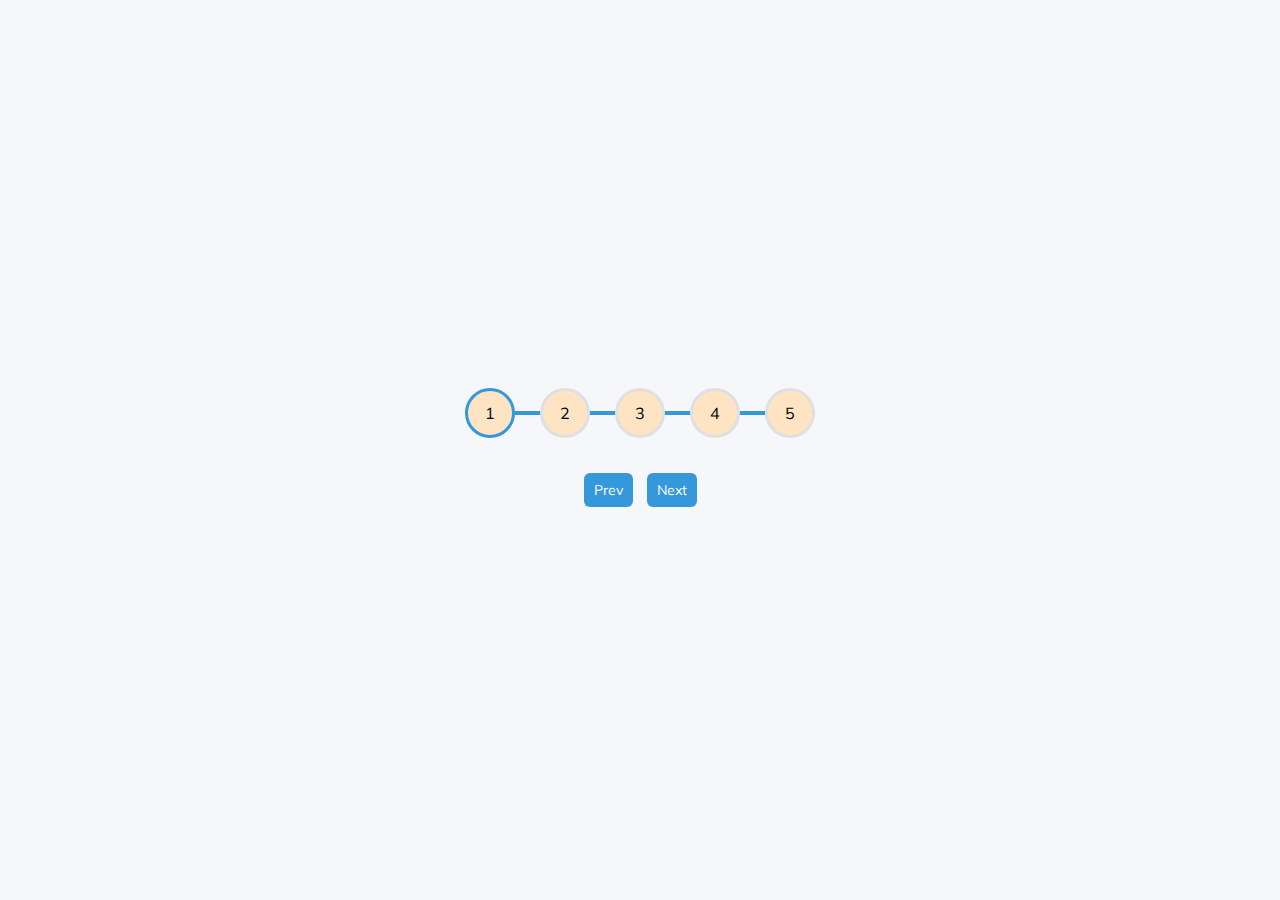
<file: Progress Steps/index.html>
<!DOCTYPE html>
<html lang="en">

<head>
    <meta charset="UTF-8">
    <meta http-equiv="X-UA-Compatible" content="IE=edge">
    <meta name="viewport" content="width=device-width, initial-scale=1.0">
    <title>Progress Steps</title>
    <link rel="stylesheet" href="style.css">
</head>

<body>
    <div class="container">
        <div class="progress-container">
            <div class="progress" id="progbar"></div>
            <div class="circle active">1</div>
            <div class="circle ">2</div>
            <div class="circle ">3</div>
            <div class="circle ">4</div>
            <div class="circle ">5</div>
        </div>
        <button class="btn " id="prev" >Prev</button>
        <button class="btn" id="next" >Next</button>

        <script src="script.js"></script>
</body>

</html>
</file>
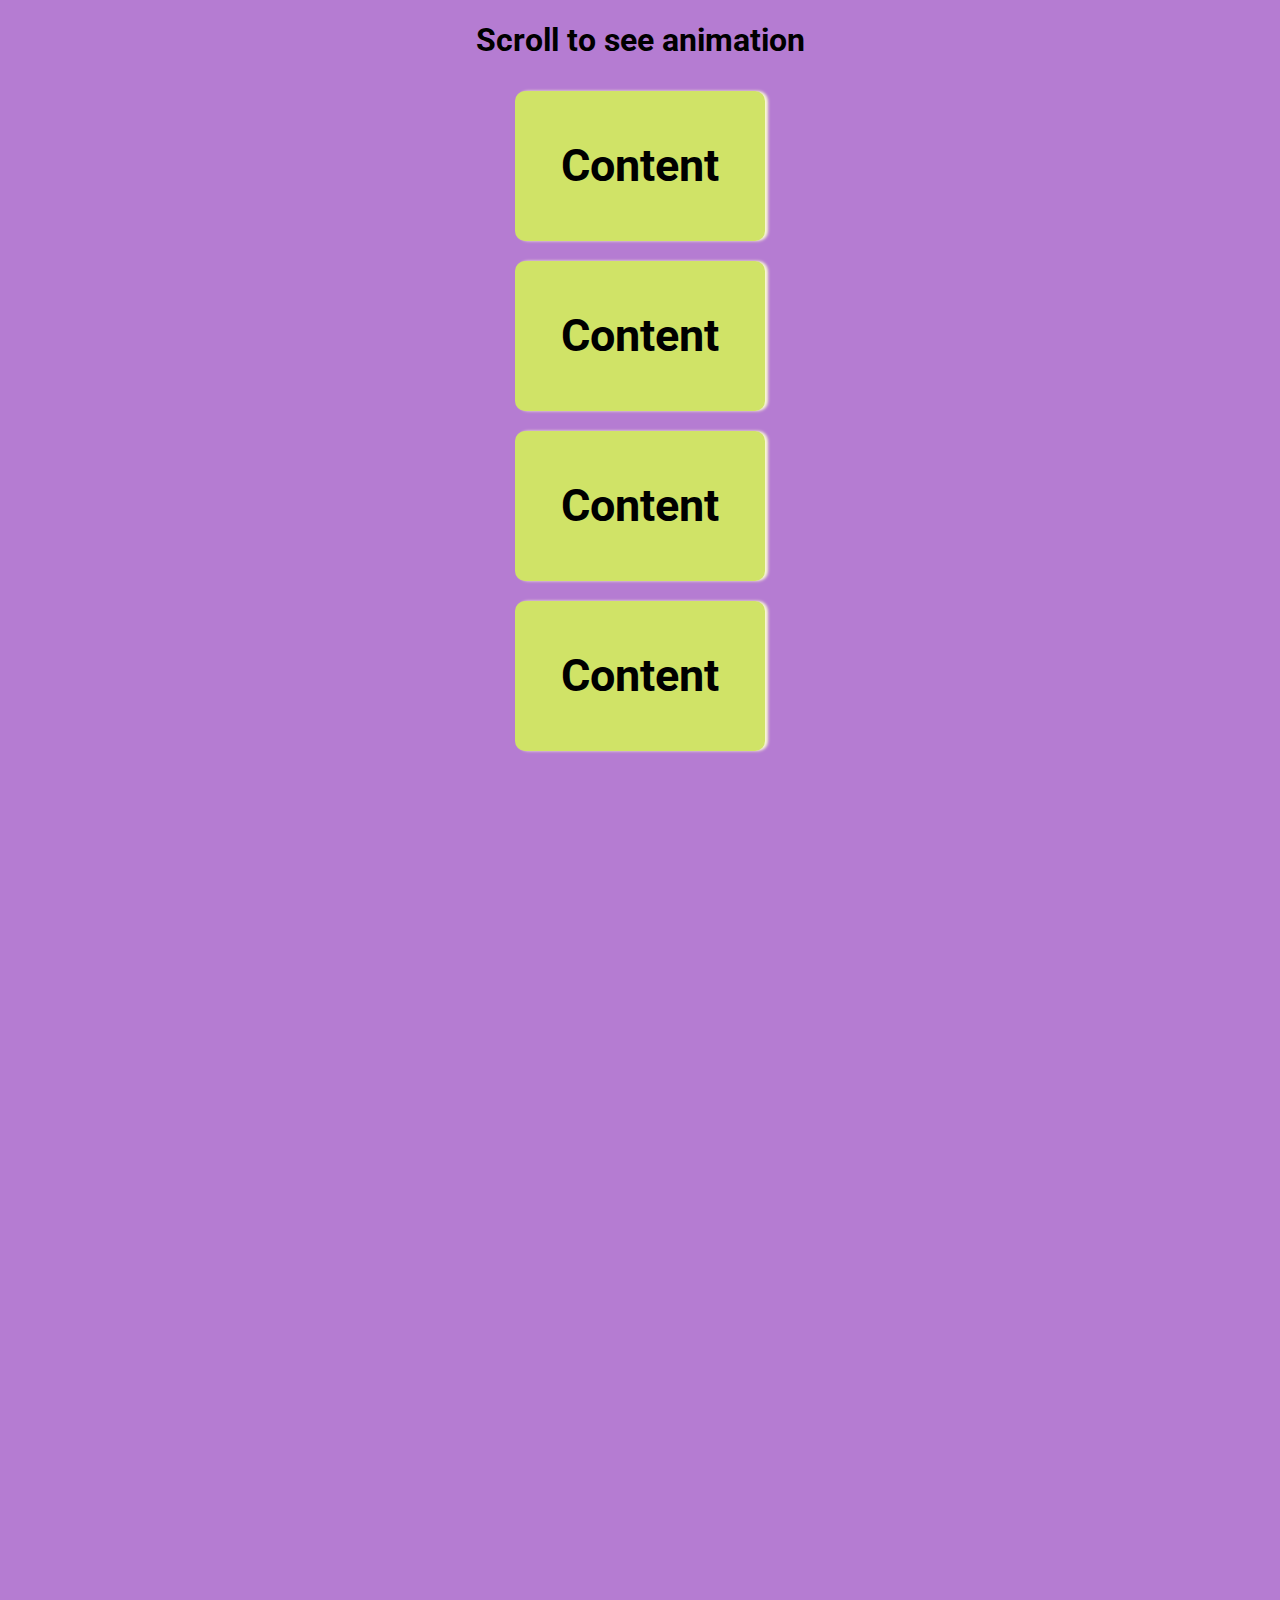
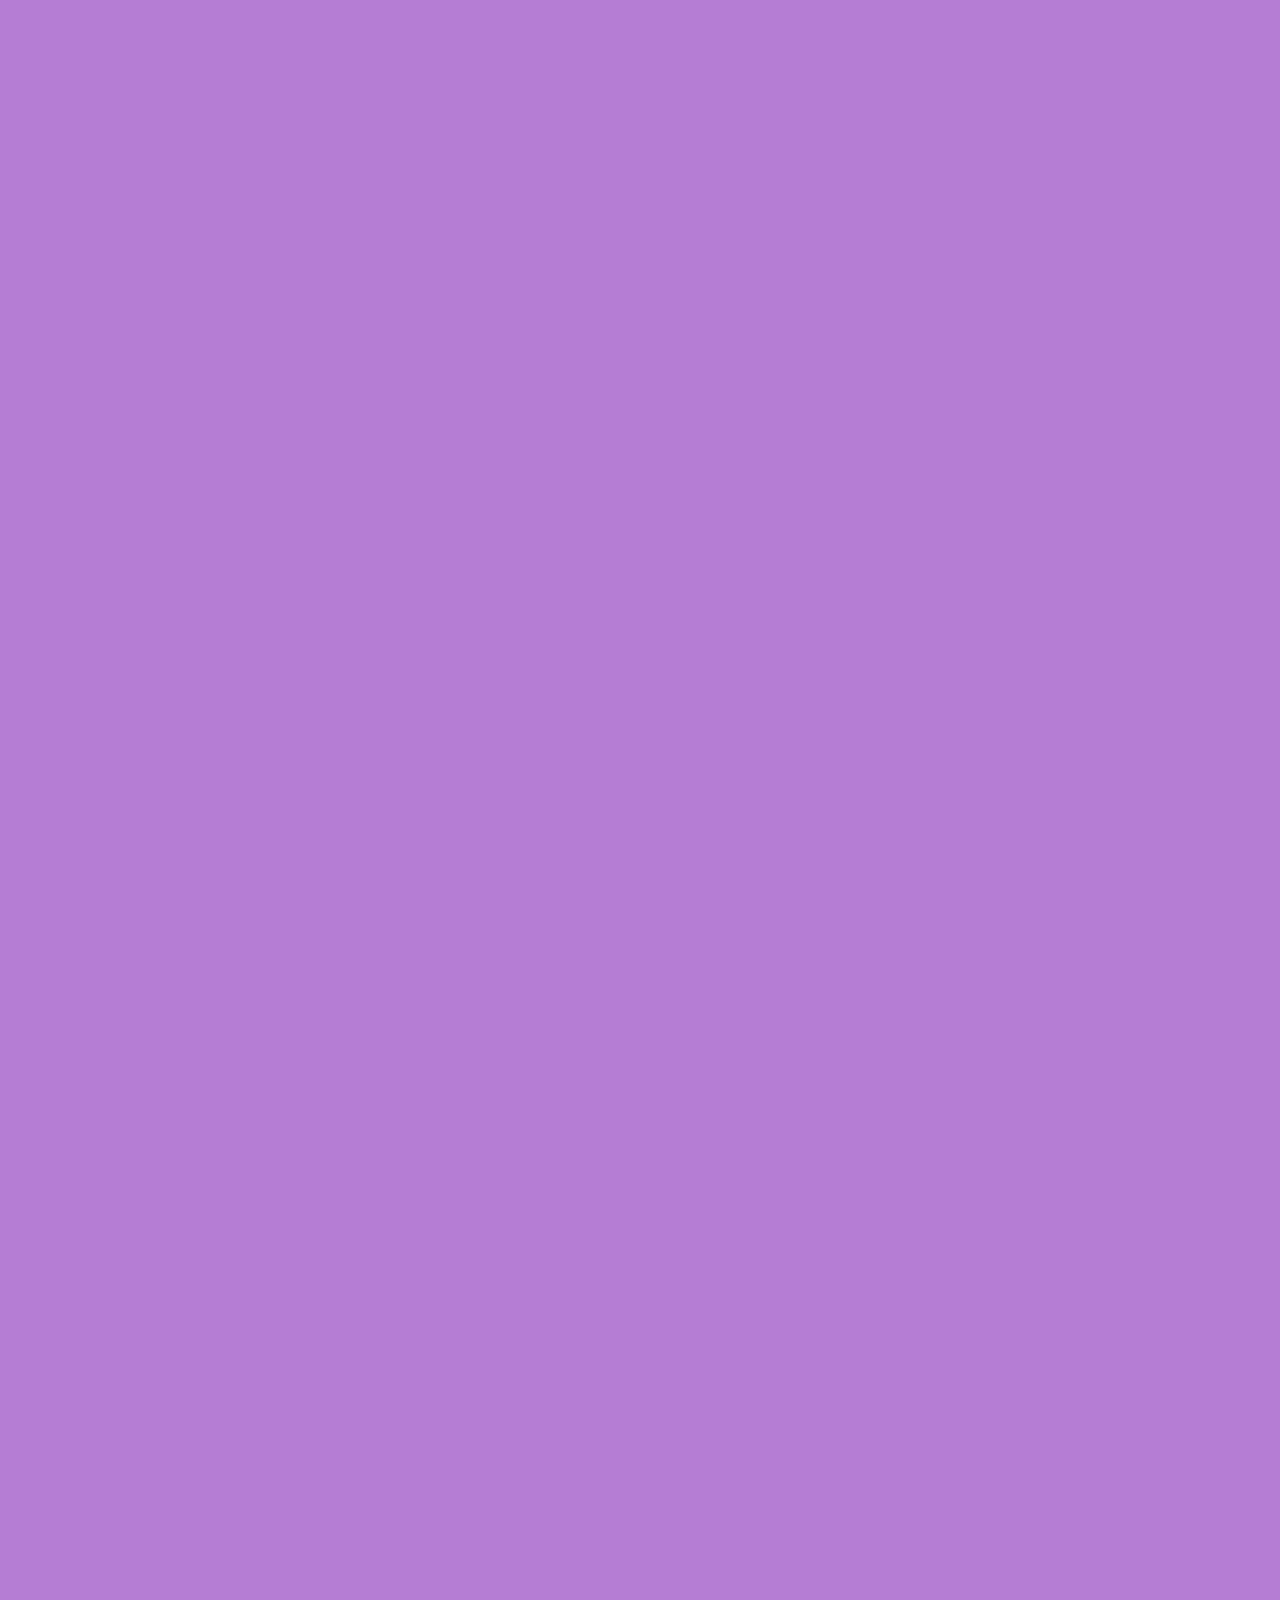
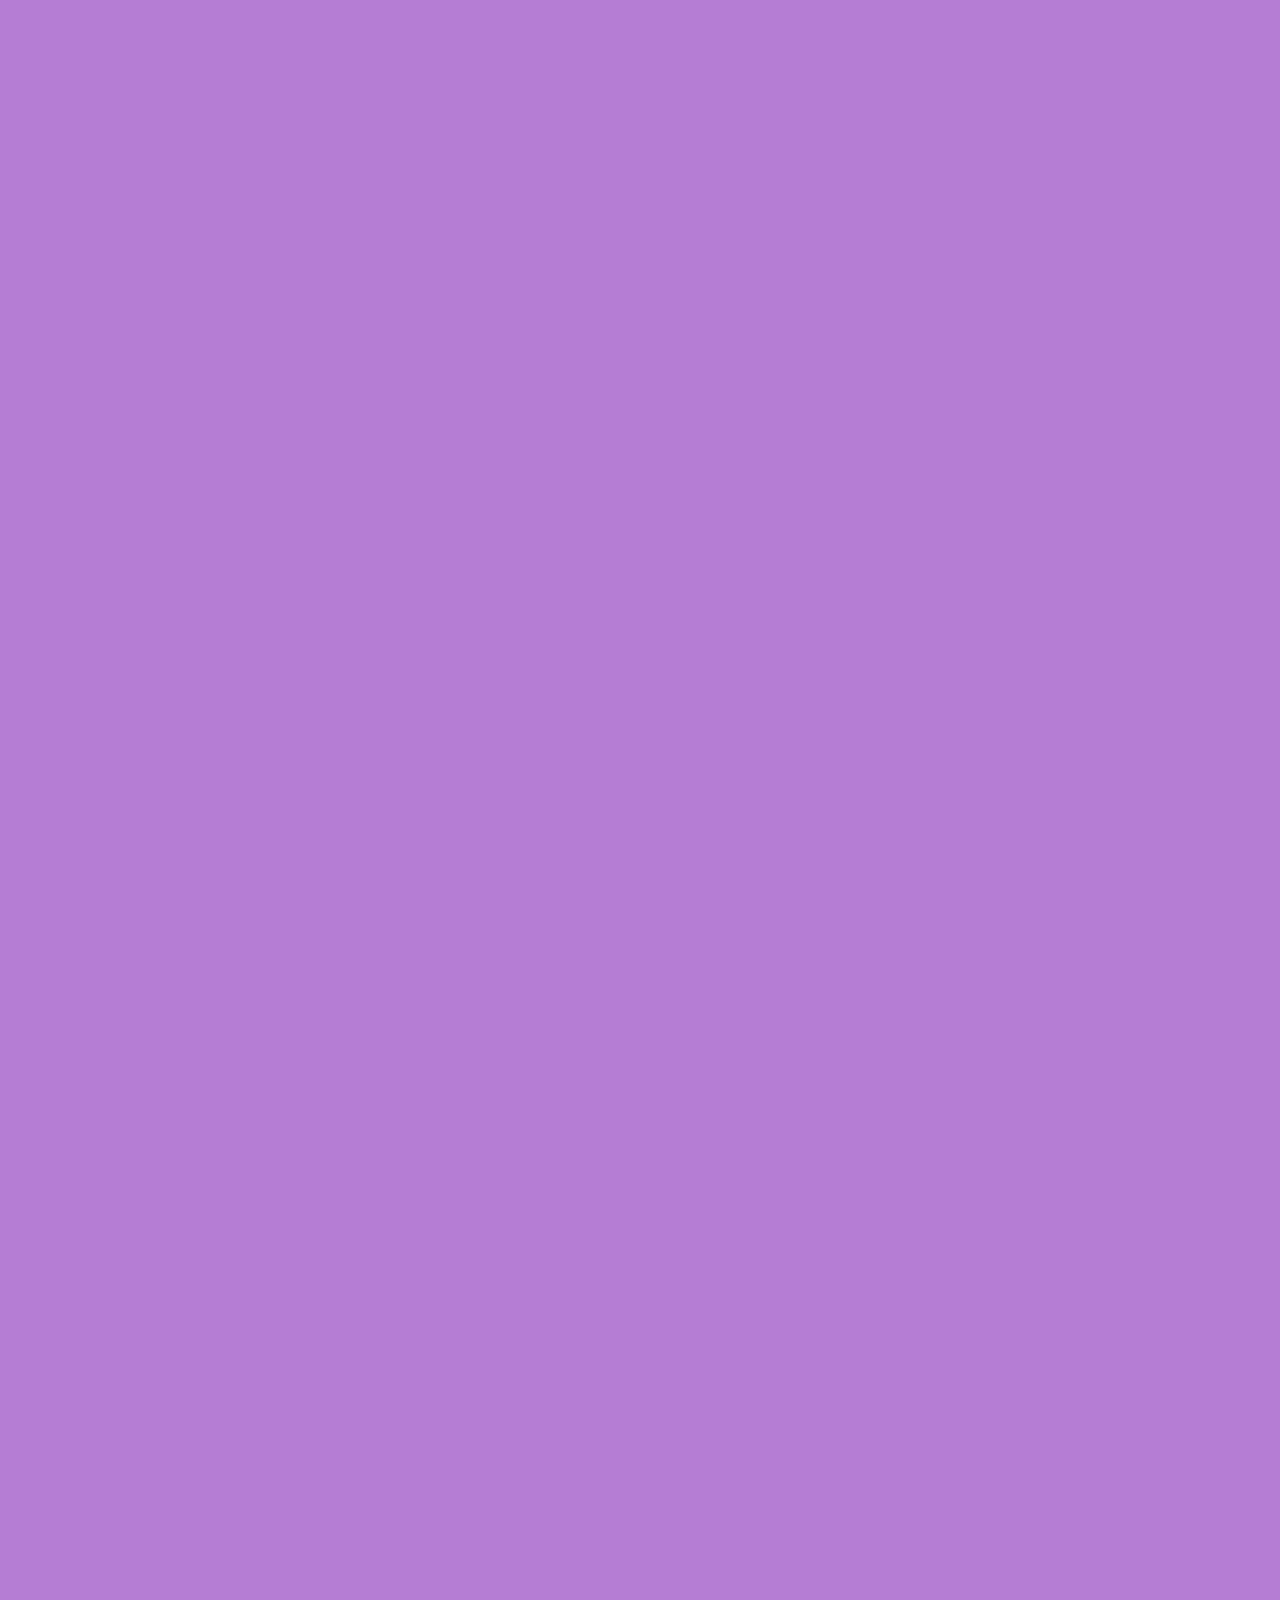
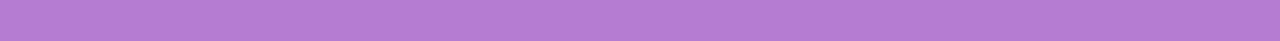
<file: Scroll animation/index.html>
<!DOCTYPE html>
<html lang="en">
<head>
    <meta charset="UTF-8">
    <meta http-equiv="X-UA-Compatible" content="IE=edge">
    <meta name="viewport" content="width=device-width, initial-scale=1.0">
    <link rel="stylesheet" href="style.css">
    <title>Scroll Animation</title>
</head>
<body>
    <h1>Scroll to see animation</h1>
    <div class="box"><h2>Content</h2></div>
    <div class="box"><h2>Content</h2></div>
    <div class="box"><h2>Content</h2></div>
    <div class="box"><h2>Content</h2></div>
    <div class="box"><h2>Content</h2></div>
    <div class="box"><h2>Content</h2></div>
    <div class="box"><h2>Content</h2></div>
    <div class="box"><h2>Content</h2></div>
    <div class="box"><h2>Content</h2></div>
    <div class="box"><h2>Content</h2></div>
    <div class="box"><h2>Content</h2></div>
    <div class="box"><h2>Content</h2></div>
    <div class="box"><h2>Content</h2></div>
    <div class="box"><h2>Content</h2></div>
    <div class="box"><h2>Content</h2></div>
    <div class="box"><h2>Content</h2></div>
    <div class="box"><h2>Content</h2></div>
    <div class="box"><h2>Content</h2></div>
    <div class="box"><h2>Content</h2></div>
    <div class="box"><h2>Content</h2></div>
    <div class="box"><h2>Content</h2></div>
    <div class="box"><h2>Content</h2></div>
    <div class="box"><h2>Content</h2></div>
    <div class="box"><h2>Content</h2></div>
    <div class="box"><h2>Content</h2></div>
    <div class="box"><h2>Content</h2></div>
    <div class="box"><h2>Content</h2></div>
    <div class="box"><h2>Content</h2></div>
    <script src="script.js"></script>
</body>
</html>
</file>
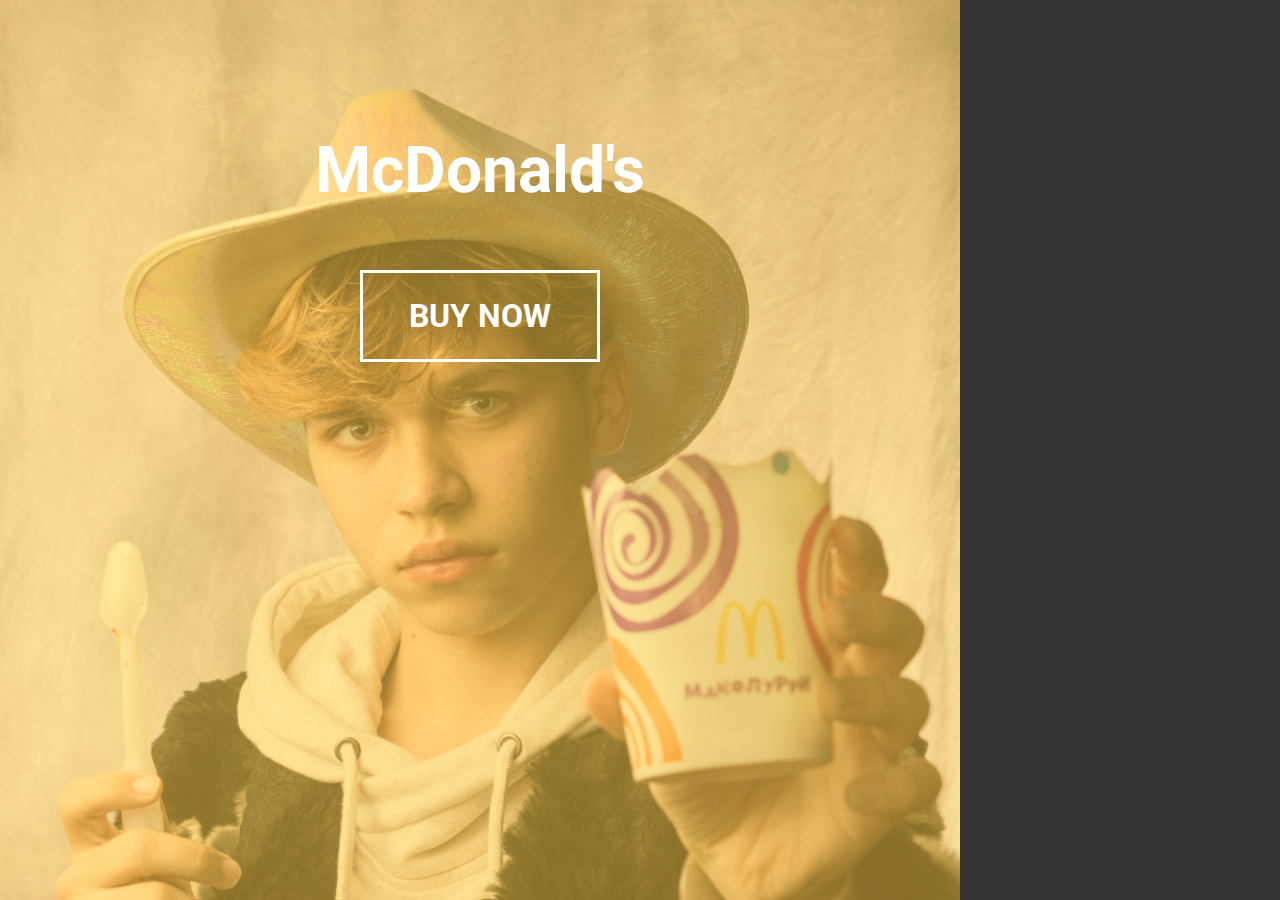
<file: split landing page/index.html>
<!DOCTYPE html>
<html lang="en">

<head>
    <meta charset="UTF-8">
    <meta http-equiv="X-UA-Compatible" content="IE=edge">
    <meta name="viewport" content="width=device-width, initial-scale=1.0">
    <title>Split Landing page</title>
    <link rel="stylesheet" href="style.css">
</head>

<body>
    <div class="container">
        <div class="split left">
            <h1>McDonald's</h1>
            <a href="#" class="btn">Buy now</a>
        </div>
        <div class="split right">
            <h1>Burger King</h1>
            <a href="#" class="btn">Buy now</a>
        </div>
    </div>

    <script src="script.js"></script>
</body>

</html>
</file>
<file: Progress Steps/style.css>
@import url('https://fonts.googleapis.com/css?family=Muli&display=swap');

:root {
  --line-border-fill: #3498db;
  --line-border-empty: #e0e0e0;
}

* {
  box-sizing: border-box;
}

body {
  background-color: #f6f7fb;
  font-family: 'Muli', sans-serif;
  display: flex;
  align-items: center;
  justify-content: center;
  height: 100vh;
  overflow: hidden;
  margin: 0;
}

.container {
  text-align: center;
}

.progress-container {
  display: flex;
  justify-content: space-between;
  position: relative;
  margin-bottom: 30px;
  max-width: 100%;
  width: 350px;
}

.progress-container::before {
  content: '';
  background-color: var(--line-border-empty);
  position: absolute;
  top: 50%;
  left: 0;
  height: 4px;
  width: 100%;
  z-index: -1;
  transform: translatey(-50%);
}

.progress {
  background-color: var(--line-border-fill);
  position: absolute;
  top: 50%;
  left: 0;
  height: 4px;
  width: 100%;
  transform: translateY(-50%);
  z-index: -1;
  transform: 0.4s ease-in;
}

.circle {
  background-color: bisque;
  border-radius: 50%;
  height: 50px;
  width: 50px;
  display: flex;
  justify-content: center;
  align-items: center;
  border: 3px solid var(--line-border-empty);
  transition: 00.4s ease-in-out;

}

.circle.active {
  border-color: var(--line-border-fill);
}

.btn {
  background-color: var(--line-border-fill);
  padding: 8px 10px;
  border-radius: 6px;
  border: none;
  color: white;
  font-family: inherit;
  font-size: 14px;
  margin: 5px;
  cursor: pointer;
}
.btn:active{
  transform: scale(0.98);
}

.btn:focus{
  outline: burlywood solid 2px;
}

.btn:disabled{
  background-color: var(--line-border-empty);
  cursor: not-allowed;
}
</file>
<file: Scroll animation/style.css>
@import url('https://fonts.googleapis.com/css2?family=Roboto:wght@400;700&display=swap');

* {
    box-sizing: border-box;
}

body {
    font-family: 'Roboto', sans-serif;
    background-color: rgb(181, 124, 210);
    display: flex;
    justify-content: center;
    align-items: center;
    flex-direction: column;
    margin: 0;
}

h1 {
    font-size: 2em;
}

.box {
    font-size: 30px;
    cursor: pointer;
    display: flex;
    justify-content: center;
    align-items: center;
    background-color: rgb(208, 227, 103);
    border-radius: 10px;
    margin: 10px;
    height: 150px;
    width: 250px;
    box-shadow: 3px 0 3px lightgoldenrodyellow;
transform: translateX(400%);
transition: transform 1s ease-in-out;
}

.box:nth-of-type(even){
    transform: translateX(-400%);
}

.box.show{
    transform: translateX(0);
}
</file>
<file: split landing page/style.css>
@import url('https://fonts.googleapis.com/css2?family=Roboto:wght@300&display=swap');
:root{
    --right-bg-color: rgba(236, 80, 80, 0.599);
    --left-bg-color: rgba(255, 211, 66, 0.5);
    --right-btn-hover-color: rgba(236, 80, 80, 1);
    --left-btn-hover-color: rgba(255, 211, 66, 1);
    --hover-width: 75%;
    --other-width:25%
    --speed: 1000ms
}


*{
    box-sizing:  border-box;
}

body{
    font-family: 'Roboto', sans-serif;
    height: 100vh;
    margin: 0;
    overflow: hidden;
}
h1{
    font-size: 4rem;
    color: #fff;
    position: absolute;
    left:50%;
    top:10%;
    transform: translateX(-50%);
    white-space: nowrap;
}

.btn{
    position: absolute;
    left: 50%;
    top:30%;
    transform: translateX(-50%);
    text-decoration: none;
    width: 15rem;
   padding: 1.5rem; 
    font-size: 2rem;
    color: #fff;
    border: #fff solid 0.2rem;
    font-family: 'Roboto';
    display: flex;
    justify-content: center;
    align-items: center;
    font-weight: bold;
    text-transform: uppercase;
}
.split.left .btn:hover{
    background-color: var(--left-btn-hover-color);
    border-color: var(--left-btn-hover-color);
    /* transition: transform 0.2s ease ; */
}

.split.right .btn:hover{
    background-color: var(--right-btn-hover-color);
    border-color: var(--right-btn-hover-color);
    /* transition: transform 0.2s ease ; */
}
.hover-left .left{
    width: var(--hover-width);
}
.hover-left .right{
    width: var(--other-width);
}
.hover-right .left{
    width: var(--other-width);
}
.hover-right .right{
    width: var(--hover-width);
}

.container{
    position: relative;
    width: 100%;
    height: 100%;
    background: #333;
}

.split{
position: absolute;
width: 50%;
height: 100%;
overflow: hidden;
}

.split.left{
    left: 0;
    background: url('BK.jpg');
    background-repeat: no-repeat;
    background-size: cover;
}
.split.left::before{
    content: '';
    position: absolute;
    width: 100%;
    height: 100%;
    background-color: var(--left-bg-color);
}

.split.right{
    right: 0;
    background: url('MCD.jpg');
    background-repeat: no-repeat;
    background-size: cover;
}

.split.right::before{
    content: '';
    position: absolute;
    width: 100%;
    height: 100%;
    background-color: var(--right-bg-color);
}

.split.right,
.split.left,
.split.right::before,
.split.left::before {
  transition: all var(--speed) ease;
}

@media (max-width: 800px) {

    h1{
        font-size: 1rem;
        top:30%
    }
    .btn{
        padding: 1.2rem;
        width: 12rem;
    }
}
</file>
